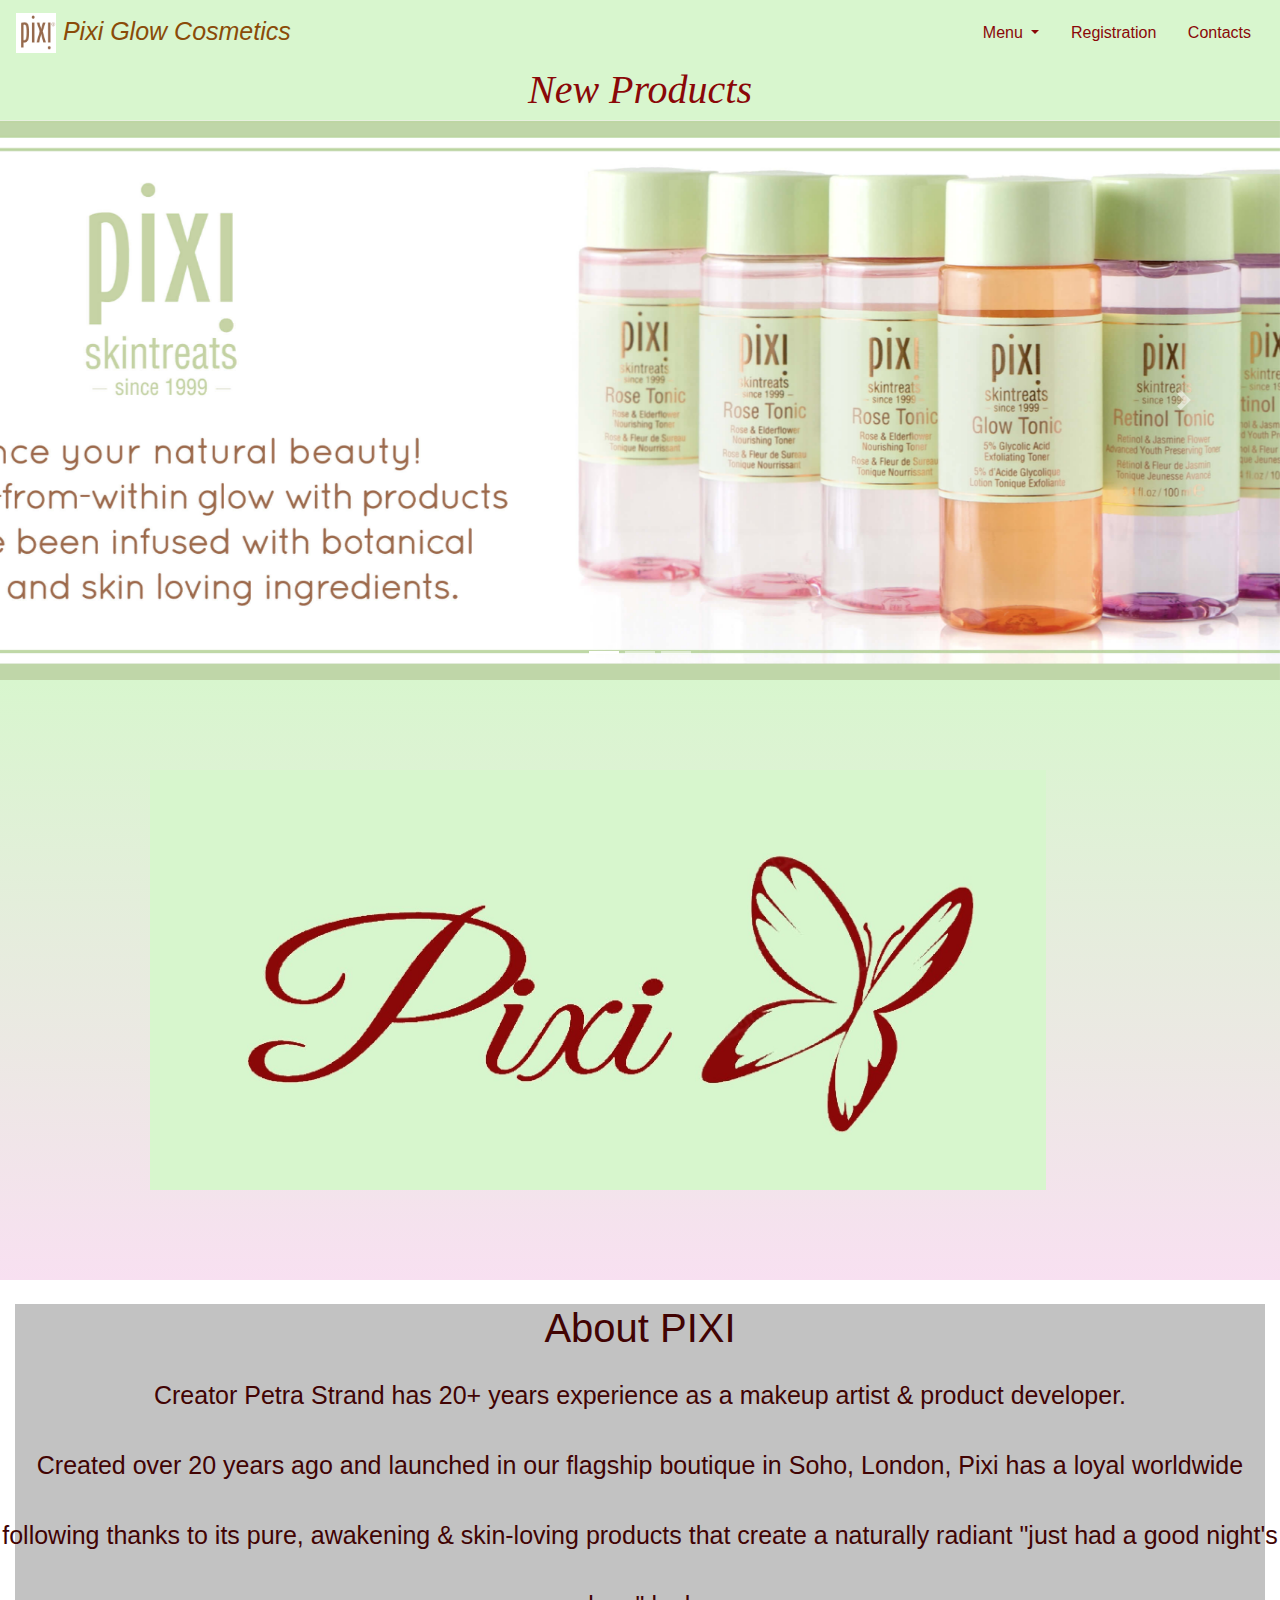
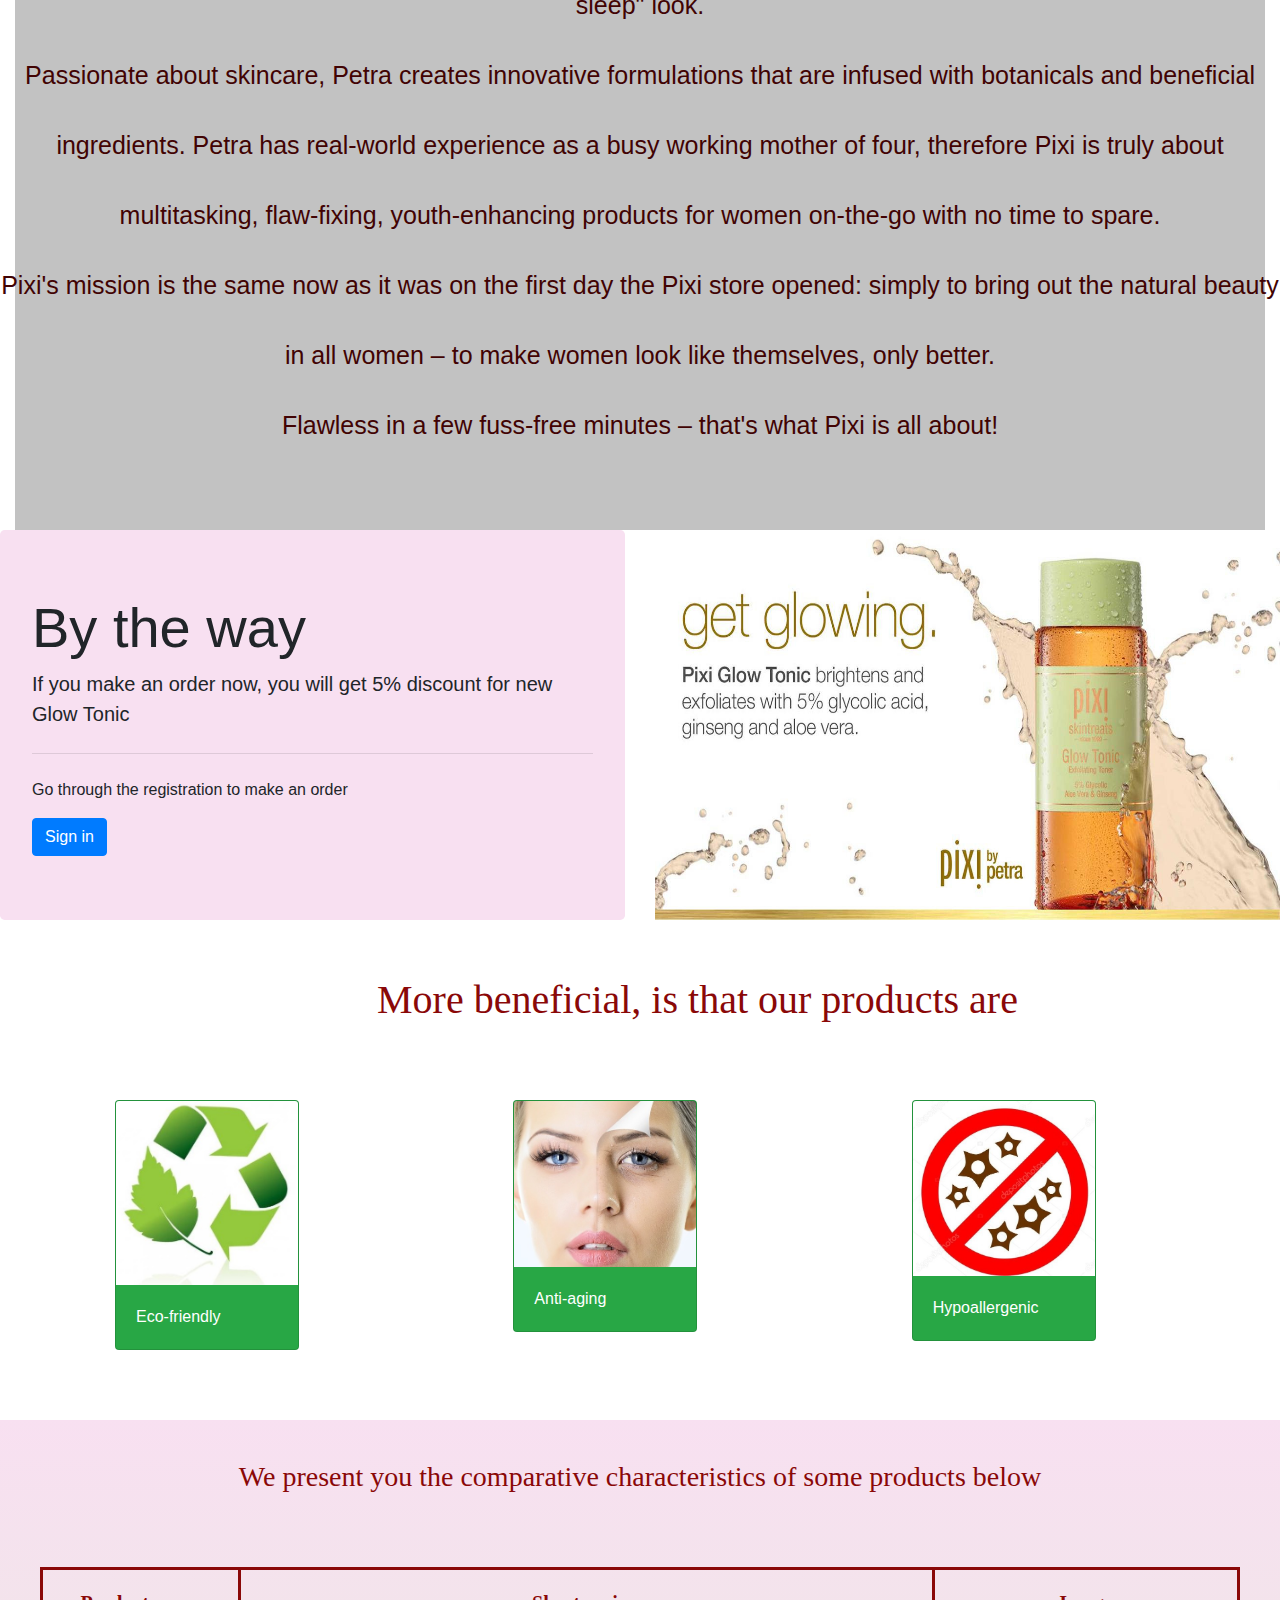
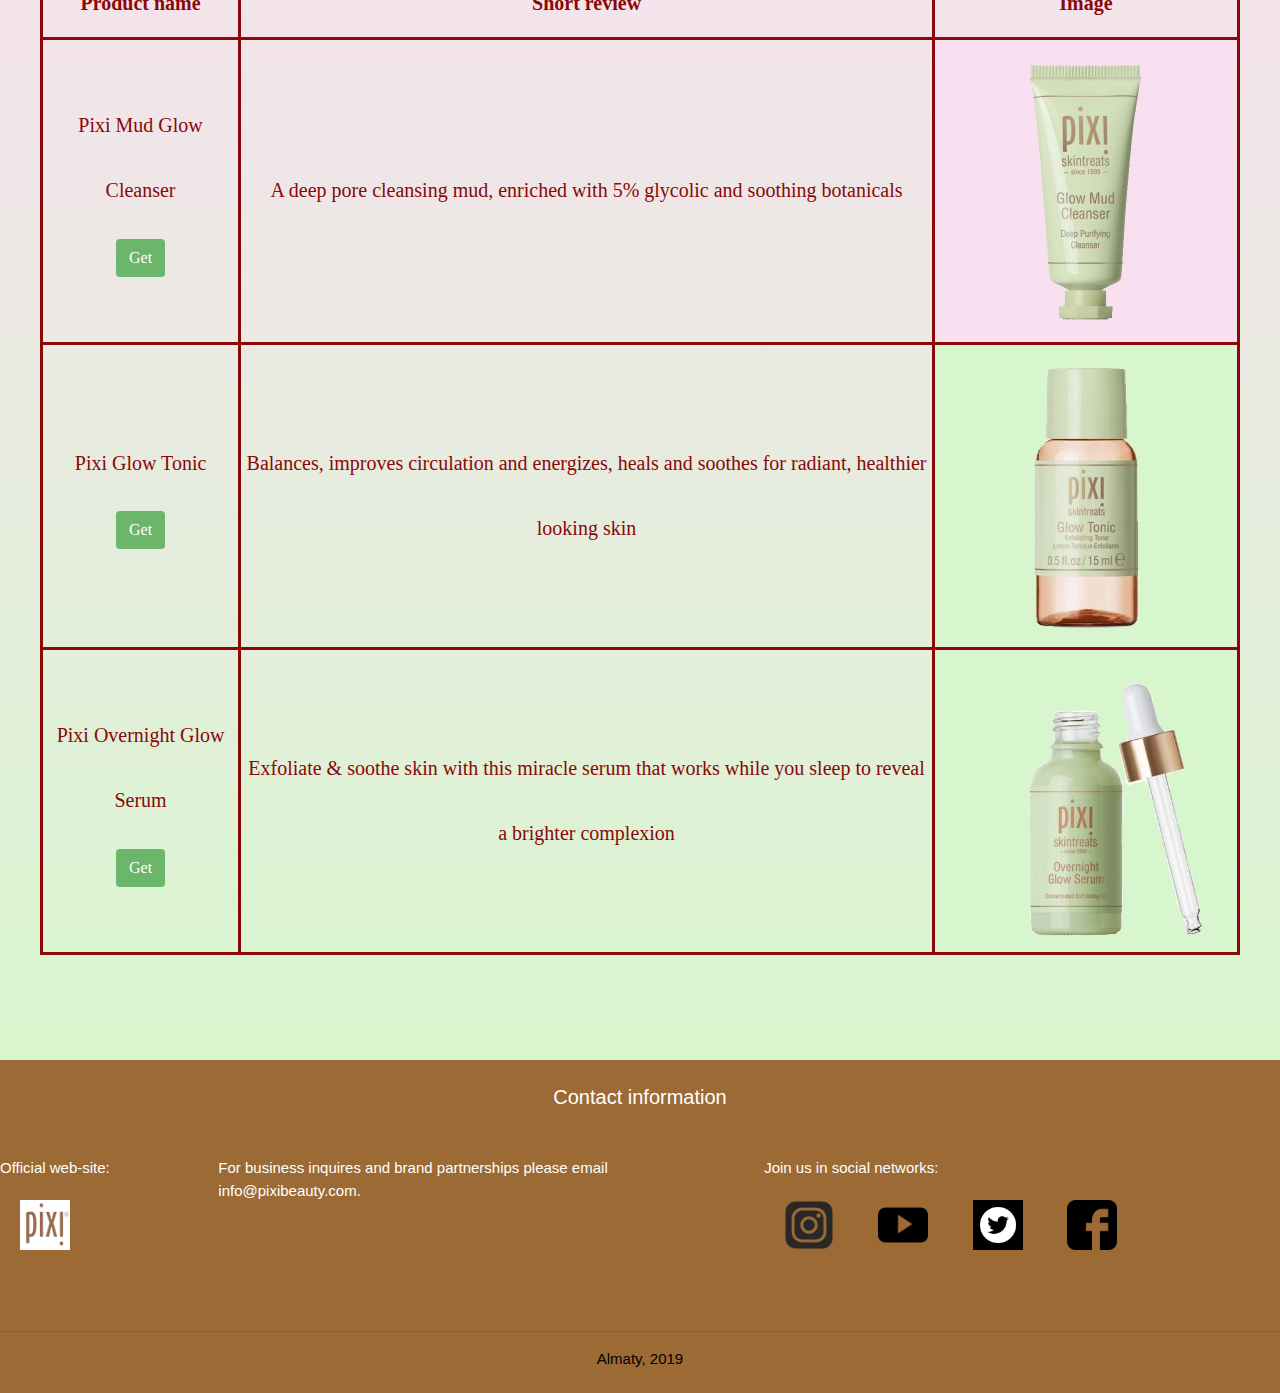
<file: day6/index.html>
<!doctype html>
<html>
    <head>
        <link rel="shortcut icon" href="products/logo.jpg" type="image/jpg">
        <title>
            Pixi Glow
        </title>
        <link rel="stylesheet" href="https://stackpath.bootstrapcdn.com/bootstrap/4.3.1/css/bootstrap.min.css" integrity="sha384-ggOyR0iXCbMQv3Xipma34MD+dH/1fQ784/j6cY/iJTQUOhcWr7x9JvoRxT2MZw1T" crossorigin="anonymous">
        <link rel="stylesheet" type="text/css" href="style.css">
    </head>
    <body>
        <nav class="navbar fixed-top" style="background-color: #D8F6CE; font-size: 20px; color: #8A4B08; font-style: italic">
        <a class="navbar-brand" style="font-size: 25px; color: #8A4B08; font-style: italic" href="#">
         <img src="products/logo.jpg" width="40" height="40"> Pixi Glow Cosmetics
        </a>
        <div class="dropdown">
        <button class="btn dropdown-toggle" type="button" data-toggle="dropdown" style="color: #8A0808">
            Menu
        </button>
        <div class="dropdown-menu" style="background-color:#D8F6CE">
            <button class="dropdown-item" type="button"><a href="#about" style="color: #8A0808">About us</a></button>
            <button class="dropdown-item" type="button"><a href="#products" style="color: #8A0808">Products</a></button>
            <div class="dropdown-divider"></div>
            <button class="dropdown-item" type="button"><a href="#review" style="color: #8A0808">Review</a></button>
            </div>
            <button type="button" class="btn"><a href="#registration" style="color: #8A0808">Registration</a></button>
            <button type="button" class="btn"><a href="#contacts" style="color: #8A0808">Contacts</a></button>
        </div>
        </nav>

        <a name="products">
                <div id="Products"><br>
                    New Products
                </div>
                <div id="carouselExampleIndicators" class="carousel slide" data-ride="carousel">
                    <ol class="carousel-indicators">
                      <li data-target="#carouselExampleIndicators" data-slide-to="0" class="active"></li>
                      <li data-target="#carouselExampleIndicators" data-slide-to="1"></li>
                      <li data-target="#carouselExampleIndicators" data-slide-to="2"></li>
                    </ol>
                <div class="carousel-inner">
                    <div class="carousel-item active">
                      <img src="products/1.jpg" class="d-block w-100">
                    </div>
                    <div class="carousel-item">
                      <img src="products/3.jpg" class="d-block w-100">
                    </div>
                    <div class="carousel-item">
                      <img src="products/4.jpg" class="d-block w-100">
                    </div>
                    </div>
                    <a class="carousel-control-prev" href="#carouselExampleIndicators" role="button" data-slide="prev">
                      <span class="carousel-control-prev-icon" aria-hidden="true"></span>
                      <span class="sr-only">Previous</span>
                    </a>
                    <a class="carousel-control-next" href="#carouselExampleIndicators" role="button" data-slide="next">
                      <span class="carousel-control-next-icon" aria-hidden="true"></span>
                      <span class="sr-only">Next</span>
                    </a>
                    </div>        

        <div class="main">
            <img src="main.jpg" width=70% height=70% style="align-self: center; margin-left: 150px">
        </div>

        
<div id="myModal1" class="modal">
  <div class="modal-content" style="align-content: center">
    <span class="close">&times;</span>
    <h1>Registration</h1><br>
    <div class="input-group">
        <div class="input-group-prepend">
        <span class="input-group-text">First and last name</span>
        </div>
        <input type="text" placeholder="First name" class="form-control" id="first">
        <input type="text" placeholder="Last name" class="form-control" id="last">
        </div><br>
        <div class="input-group flex-nowrap">
        <div class="input-group-prepend">
        <span class="input-group-text">Age</span>
        </div>
        <input type="number" class="form-control" placeholder="Enter your age" id="age" aria-describedby="addon-wrapping">
        </div><br>
        <div class="input-group mb-3">
        <input type="text" class="form-control" placeholder="Email" id="mail" aria-describedby="basic-addon2">
        <div class="input-group-append">
        <span class="input-group-text">@gmail.com</span>
        </div></div>
        <div class="input-group flex-nowrap">
        <div class="input-group-prepend">
        <span class="input-group-text">Login</span>
        </div>
        <input type="text" class="form-control" id="login" placeholder="Enter username" aria-describedby="addon-wrapping">
        </div><br>
        <div class="input-group flex-nowrap">
        <div class="input-group-prepend">
        <span class="input-group-text">Password</span>
        </div>
        <input type="password" class="form-control" id="password" placeholder="Enter password" aria-describedby="addon-wrapping">
        </div><br>
        <button class="btn btn-success" onclick="ok()">Done</button>          
  </div>
</div>

        <a name="about"></a>
        <div style="background-image:url(about.jpg); background-attachment: fixed; 
        background-repeat: no-repeat;
        background-size: cover;" class="container-fluid" >
        <br><div class="about">  
           <div>  
           <h1> About PIXI </h1>
           </div>
           <div class="row "><div>
            Creator Petra Strand has 20+ years experience as a makeup artist & product developer.<br>
            Created over 20 years ago and launched in our flagship boutique in Soho, London, Pixi has a loyal worldwide following thanks to its pure, awakening & skin-loving products that create a naturally radiant "just had a good night's sleep" look.<br>
            Passionate about skincare, Petra creates innovative formulations that are infused with botanicals and beneficial ingredients. Petra has real-world experience as a busy working mother of four, therefore Pixi is truly about multitasking, flaw-fixing, youth-enhancing products for women on-the-go with no time to spare.<br>
            Pixi's mission is the same now as it was on the first day the Pixi store opened: simply to bring out the natural beauty in all women – to make women look like themselves, only better.<br>
            Flawless in a few fuss-free minutes – that's what Pixi is all about!<br><br>
            </div></div ></div></div>

            <a name="registration"></a>
        <div class="row">
            <div class="col-6">
                <div class="jumbotron" style="background-color: #F8E0F1; margin-bottom: 0px">
                <h1 class="display-4">By the way</h1>
                <p class="lead">If you make an order now, you will get 5% discount for new Glow Tonic</p>
                <hr class="my-4">
                <p>Go through the registration to make an order</p>
                <a class="btn text-white btn-primary" role="button" onclick="modal1()">Sign in</a>
                </div>           
            </div>
            <div class="col-6">
                <img src="products/2.jpg" width=100% height=100%>
            </div>
        </div>
        
            
        <div class="products">
            <div class="row">
            <div class="col-sm-12"> 
            <div class="text">
                More beneficial, is that our products are
            </div></div>
            <div class="col-sm-4">
            <div class="card text-white bg-success w-50">
                <img src="eco.jpg" class="card-img-top">
                <div class="card-body">
                <p class="card-text">Eco-friendly</p>
            </div></div></div>
            <div class="col-sm-4">
            <div class="card text-white bg-success w-50">
                <img src="anti-age.jpg" class="card-img-top">
                <div class="card-body">
                <p class="card-text">Anti-aging</p>
            </div></div></div>
            <div class="col-sm-4">
            <div class="card text-white bg-success w-50">
                <img src="hypo.jpg" class="card-img-top">
                <div class="card-body">
                <p class="card-text">Hypoallergenic</p>
            </div></div></div>
        </div></div>  

        
        <a name="review"></a>
        <div class="review">
            <h3>We present you the comparative characteristics of some products below</h3><br>
            <table style="border: solid">
                <tr>
                    <th style="border: solid">Product name</th>
                    <th style="border: solid">Short review</th>
                    <th style="border: solid">Image</th>
                </tr>
                <tr>
                    <td style="border: solid">Pixi Mud Glow Cleanser
                    <br><button class="btn text-white" style="background-color: rgb(107, 182, 107)" onclick="get()">Get</button></td>
                    <td style="border: solid">A deep pore cleansing mud, enriched with 5% glycolic and soothing botanicals</td>
                    <td style="border: solid"><img src="1.jpg" width="300px" height="300px"></td>
                </tr>
                <tr>
                    <td style="border: solid">Pixi Glow Tonic
                    <br><button class="btn text-white" style="background-color: rgb(107, 182, 107)" onclick="get()">Get</button></td>
                    <td style="border: solid">Balances, improves circulation and energizes, heals and soothes for radiant, healthier looking skin</td>
                    <td style="border: solid"><img src="2.jpg" width="300px" height="300px"></td>
                </tr>
                <tr>
                    <td style="border: solid">Pixi Overnight Glow Serum
                    <br><button class="btn text-white" style="background-color: rgb(107, 182, 107)" onclick="get()">Get</button></td>
                    <td style="border: solid">Exfoliate & soothe skin with this miracle serum that works while you sleep to reveal a brighter complexion</td>
                    <td style="border: solid"><img src="3.jpg" width="300px" height="300px"></td>
                </tr>
            </table>
            <br>
        </div>
        <a name="contacts"></a>
        <footer style="background-color: rgb(156, 106, 52); color: white; font-size:15px"><br>
            <div style="text-align:center; color: white; font-size:20px">Contact information</div><br><br>
            <div class="row"><div class="col-2">
                Official web-site:<br>
            <a href="https://www.pixibeauty.com/"><img src="products/logo.jpg" height="50px" width="50px" style="margin: 20px"></a></div><br>
            <div class="col-5">
                For business inquires and brand partnerships please email <br>info@pixibeauty.com.
            </div>
            <div class="col-5">Join us in social networks:<br>
                <a href="https://www.instagram.com/pixibeauty/"><img src="instagram.jpg" height="50px" width="50px" style="margin: 20px"></a>
                <a href="https://www.youtube.com/user/PixiBeauty"><img src="youtube.jpg" height="50px" width="50px" style="margin: 20px"></a>
                <a href="https://twitter.com/PIXIBeauty"><img src="twitter.jpg" height="50px" width="50px" style="margin: 20px"></a>
                <a href="https://www.facebook.com/PixiBeauty?sk=wall"><img src="facebook.jpg" height="50px" width="50px" style="margin: 20px"></a>
            </div></div>
            <br><br>
            <hr>
            <div style="text-align: center; color: black">
                Almaty, 2019
            </div><br>
        </footer>




        <script src="https://code.jquery.com/jquery-3.3.1.slim.min.js" integrity="sha384-q8i/X+965DzO0rT7abK41JStQIAqVgRVzpbzo5smXKp4YfRvH+8abtTE1Pi6jizo" crossorigin="anonymous"></script>
        <script src="https://cdnjs.cloudflare.com/ajax/libs/popper.js/1.14.7/umd/popper.min.js" integrity="sha384-UO2eT0CpHqdSJQ6hJty5KVphtPhzWj9WO1clHTMGa3JDZwrnQq4sF86dIHNDz0W1" crossorigin="anonymous"></script>
        <script src="https://stackpath.bootstrapcdn.com/bootstrap/4.3.1/js/bootstrap.min.js" integrity="sha384-JjSmVgyd0p3pXB1rRibZUAYoIIy6OrQ6VrjIEaFf/nJGzIxFDsf4x0xIM+B07jRM" crossorigin="anonymous"></script>
        <script src="script.js"></script>
    </body>
</html>
</file>
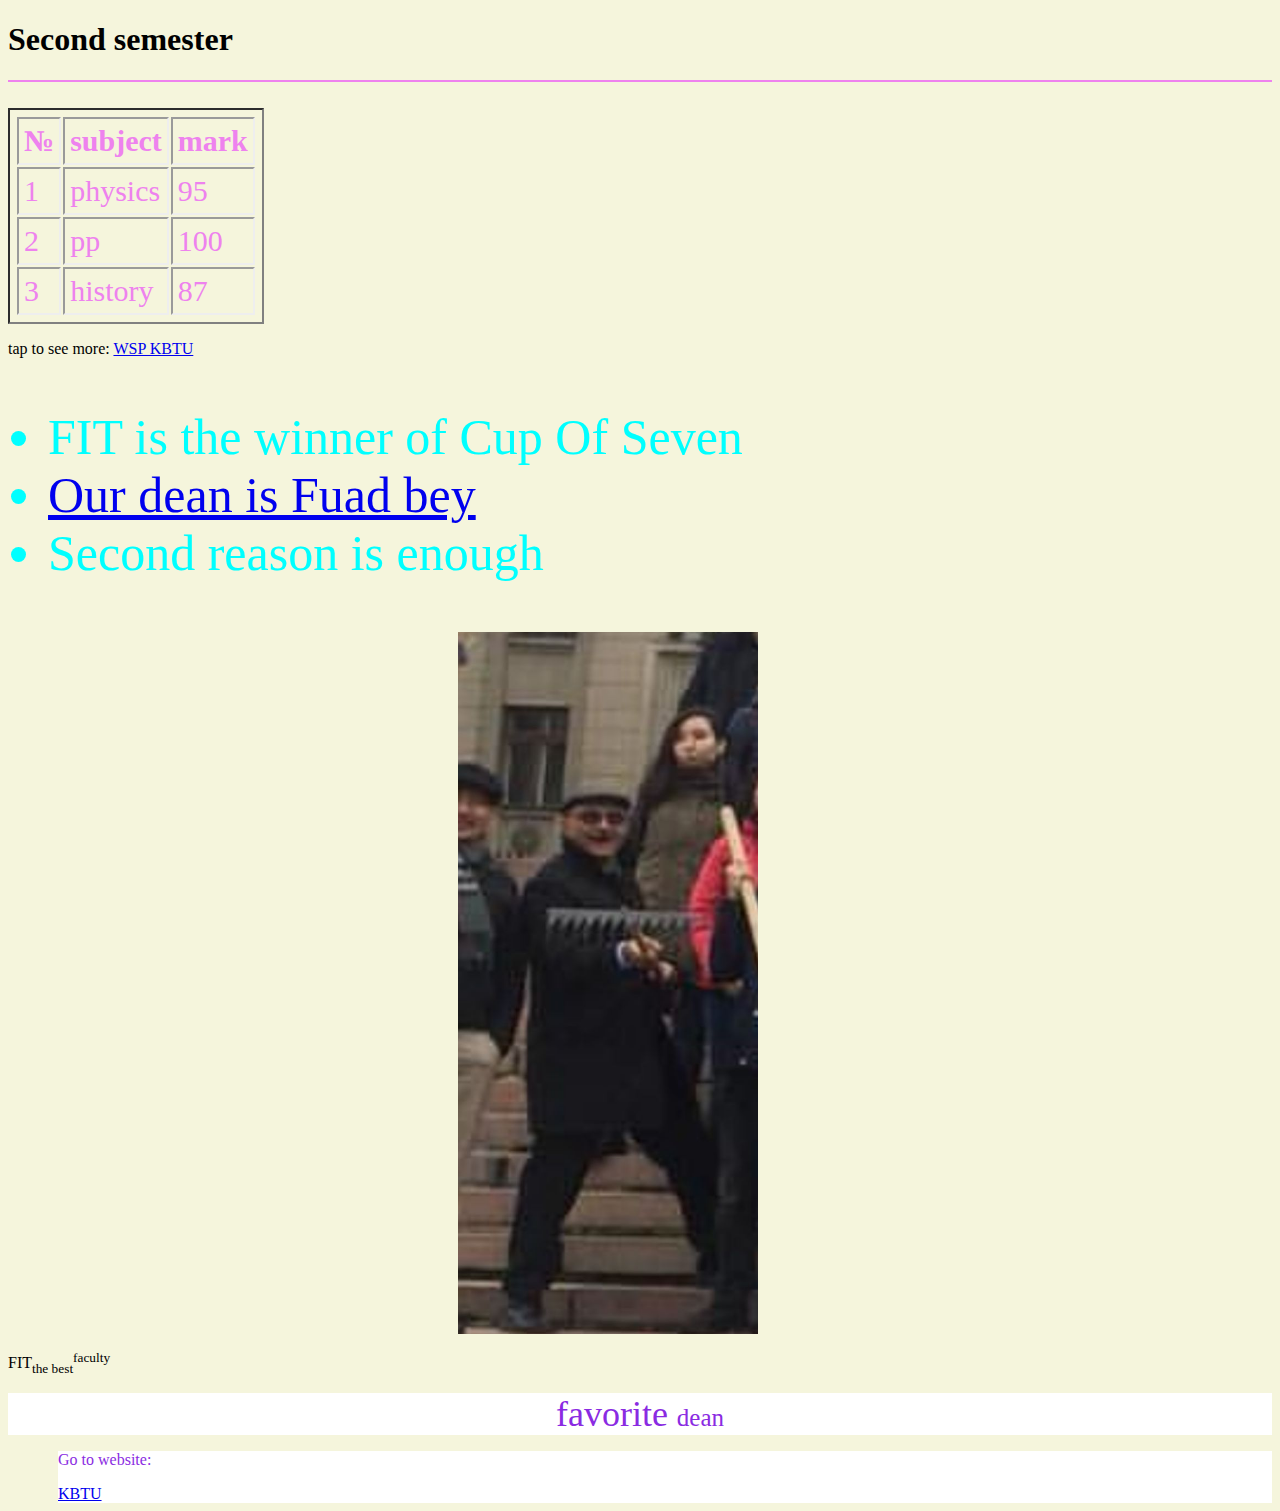
<file: day1/1.html>
<!doctype html>
<html>
    <head>
        <title> Page1 </title>
        <link rel="stylesheet" type="text/css" href="style.css">
    </head>
    <body bgcolor="beige">
        <div>
            <h1>Second semester</h1>
            <hr color="violet">
        </div>
        <br>
        <div>
            <table class="border">
                <tr>
                    <th class="border">№</th>
                    <th class="border">subject</th>
                    <th class="border">mark</th>
                </tr>
                <tr>
                    <td class="border">1</td>
                    <td class="border">physics</td>
                    <td class="border">95</td>
                </tr>
                <tr>
                    <td class="border">2</td>
                    <td class="border">pp</td>
                    <td class="border">100</td>
                </tr>
                <tr>
                    <td class="border">3</td>
                    <td class="border">history</td>
                    <td class="border">87</td>
                </tr>
            </table>
        </div>
        <div>
            <p> tap to see more:
            <a href = "https://wsp.kbtu.kz/"> WSP KBTU </a>
            </p>
        </div>
        <div class = text>
            <ul>
                <li>
                    FIT is the winner of Cup Of Seven
                </li>
                <li>
                    <a href = "#Fuad">Our dean is Fuad bey</a>
                </li>
                <li>
                    Second reason is enough
                </li>
            </ul>
        </div>
        <div> 
                <p>
                <img align = center width = "300" hspace = "450" src="1.jpg"/>
                </p>
                <p>FIT<sub>the best</sub><sup>faculty</sup></p>
        </div>       
        <div class="txt">
                <big> favorite </big>
                <small> dean </small>
                <a name="Fuad"></a> 
        </div>
        <div class="text1">
            <p>Go to website:</p>
            <a href="https://www.kbtu.kz/kz/">KBTU</a>
        </div>
    </body>
</file>
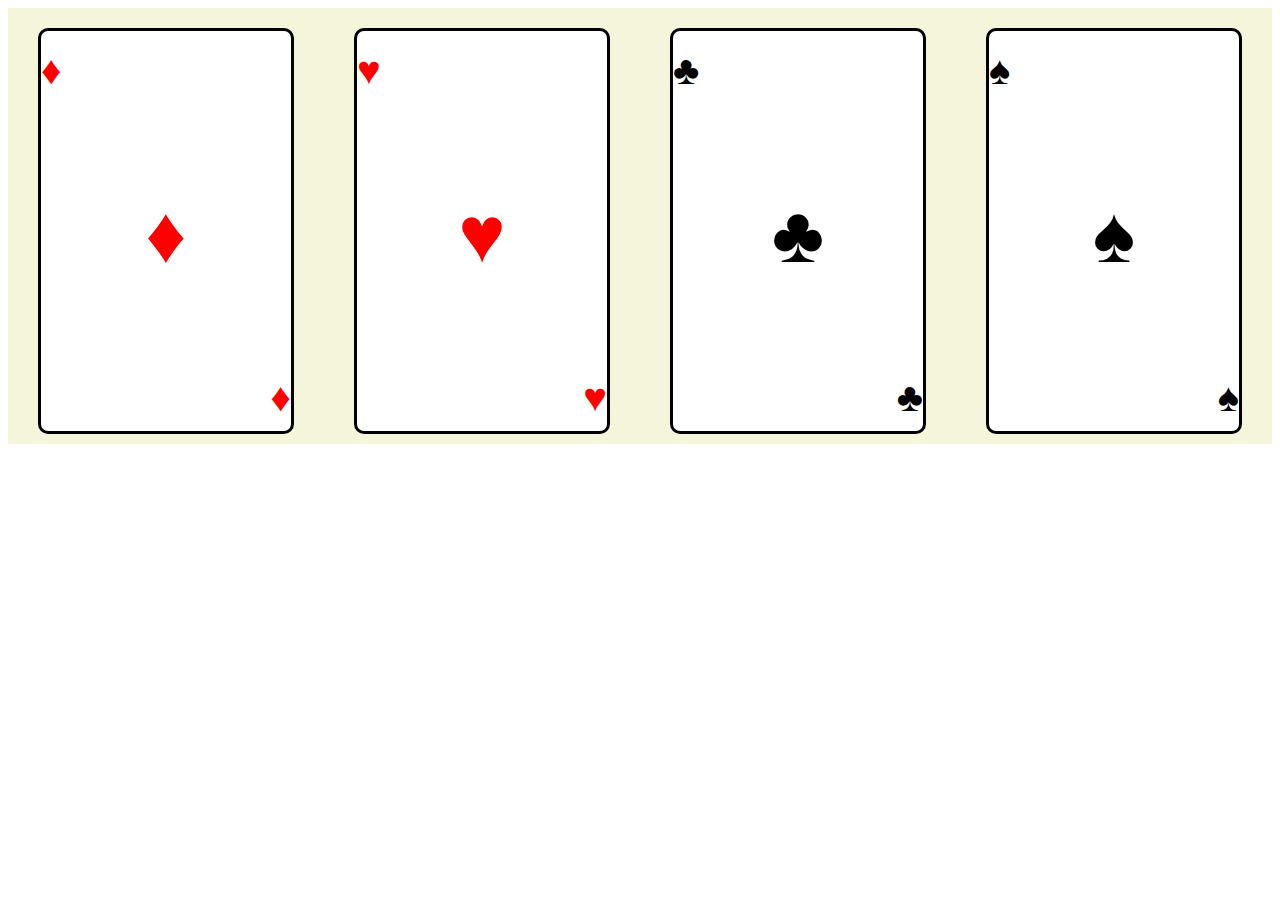
<file: day2/1.html>
<!doctype html>
<html>
    <head>
        <title>
            Page 1
        </title>
        <link rel="stylesheet" type="text/css" href="style.css">
    </head>
    <body>
        <div class="container">
            <div class="cont1">
                <p class="first">♦</p>
                <h1 class="second">♦</h1>
                <p class="third">♦</p>
            </div>
            <div class="cont2">
                <p class="first">♥</p>
                <h1 class="second">♥</h1>
                <p class="third">♥</p>
            </div>
            <div class="cont3">
                <p class="first">♣</p>
                <h1 class="second">♣</h1>
                <p class="third">♣</p>
            </div>
            <div class="cont4">
                <p class="first">♠</p>
                <h1 class="second">♠</h1>
                <p class="third">♠</p>
            </div>
        </div>
    </body>
</html>
</file>
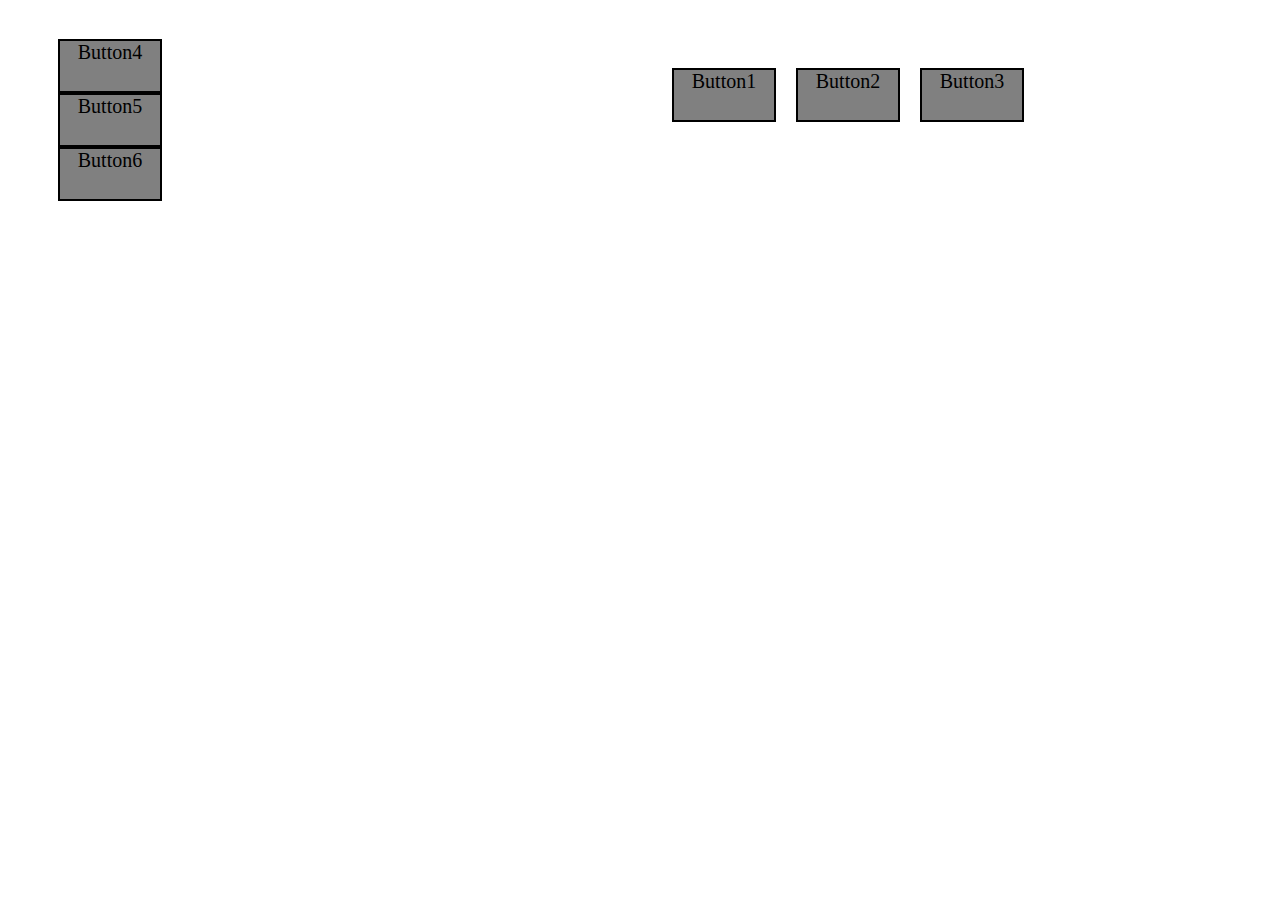
<file: day2/2.html>
<!doctype html>
<html>
    <head>
        <title>page2</title>
        <link rel="stylesheet" type="text/css" href="2.css">
    </head>
    <body>
        <div class="cont">
        <div class="container1">
            <div>Button4</div>
            <div>Button5</div>
            <div>Button6</div>                
        </div>
        <div class="container2">
            <div>Button1</div>
            <div>Button2</div>
            <div>Button3</div>
        </div>
        <div class="container3">
            <div>Button7</div>
            <div id="first">Button8</div>
            <div id="second">Button9</div>
        </div>
        </div>
    </body>
</html>
</file>
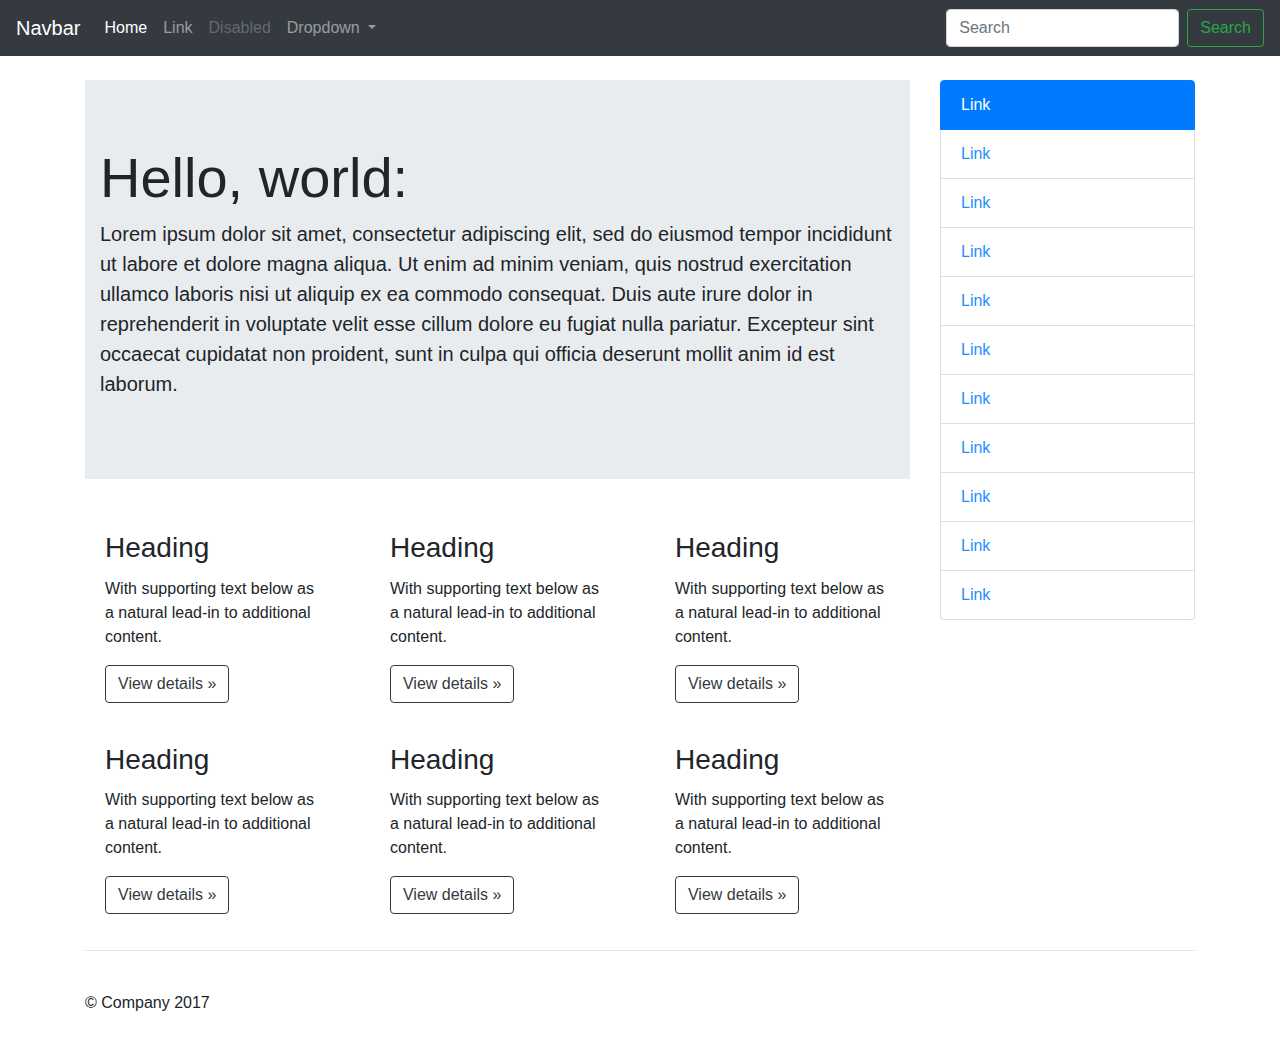
<file: day3/1.html>
<!doctype html>
<html>
    <head>
        <link rel="stylesheet" href="https://stackpath.bootstrapcdn.com/bootstrap/4.3.1/css/bootstrap.min.css" integrity="sha384-ggOyR0iXCbMQv3Xipma34MD+dH/1fQ784/j6cY/iJTQUOhcWr7x9JvoRxT2MZw1T" crossorigin="anonymous">
    </head>
    <body>
        <nav class="navbar navbar-expand-lg navbar-dark bg-dark">
            <a class="navbar-brand" href="#">Navbar</a>
            <button class="navbar-toggler" type="button" data-toggle="collapse" data-target="#navbarSupportedContent" aria-controls="navbarSupportedContent" aria-expanded="false" aria-label="Toggle navigation">
              <span class="navbar-toggler-icon"></span>
            </button>
          
            <div class="collapse navbar-collapse" style="align-content: flex-end">
              <ul class="navbar-nav mr-auto">
                <li class="nav-item active">
                  <a class="nav-link" href="#">Home <span class="sr-only">(current)</span></a>
                </li>
                <li class="nav-item">
                  <a class="nav-link" href="#">Link</a>
                </li>
                </li>
                <li class="nav-item">
                  <a class="nav-link disabled" href="#" tabindex="-1" aria-disabled="true">Disabled</a>
                </li>
                <li class="nav-item dropdown">
                        <a class="nav-link dropdown-toggle" href="#" id="navbarDropdown" role="button" data-toggle="dropdown" aria-haspopup="true" aria-expanded="false">
                          Dropdown
                        </a>
                        <div class="dropdown-menu" aria-labelledby="navbarDropdown">
                          <a class="dropdown-item" href="#">Action</a>
                          <a class="dropdown-item" href="#">Another action</a>
                          <a class="dropdown-item" href="#">Something else here</a>
                        </div>
              </ul>
              <form class="form-inline my-2 my-lg-0">
                <input class="form-control mr-sm-2" type="search" placeholder="Search" aria-label="Search">
                <button class="btn btn-outline-success my-2 my-sm-0" type="submit">Search</button>
              </form>
            </div>
          </nav>
          <br>
        <div class="container">
            <div class="row asd">
            <div class="col-sm-9">
                <div class="jumbotron jumbotron-fluid">
                        <div class="container">
                          <h1 class="display-4">Hello, world:</h1>
                          <p class="lead">Lorem ipsum dolor sit amet, consectetur adipiscing elit, sed do eiusmod tempor incididunt ut labore et dolore magna aliqua. Ut enim ad minim veniam, quis nostrud exercitation ullamco laboris nisi ut aliquip ex ea commodo consequat. Duis aute irure dolor in reprehenderit in voluptate velit esse cillum dolore eu fugiat nulla pariatur. Excepteur sint occaecat cupidatat non proident, sunt in culpa qui officia deserunt mollit anim id est laborum.</p>
                        </div>
                      </div>
                      <div class="row">
                            <div class="col-sm-4">
                              <div style="border: none" class="card">
                                <div class="card-body">
                                  <h3 class="card-title">Heading</h3>
                                  <p class="card-text">With supporting text below as a natural lead-in to additional content.</p>
                                  <a href="#" class="btn btn-outline-dark">View details »</a>
                                </div>
                              </div>
                            </div>
                            <div class="col-sm-4">
                                    <div style="border: none" class="card">
                                      <div class="card-body">
                                            <h3 class="card-title">Heading</h3>
                                        <p class="card-text">With supporting text below as a natural lead-in to additional content.</p>
                                        <a href="#" class="btn btn-outline-dark">View details »</a>
                                      </div>
                                    </div>
                                  </div>
                            <div class="col-sm-4">
                                    <div style="border: none" class="card">
                                       <div class="card-body">
                                            <h3 class="card-title">Heading</h3>
                                        <p class="card-text">With supporting text below as a natural lead-in to additional content.</p>
                                        <a href="#" class="btn btn-outline-dark">View details »</a>
                                      </div>
                                    </div>
                                  </div>
                              <div class="col-sm-4">
                                        <div style="border: none" class="card">
                                          <div class="card-body">
                                                <h3 class="card-title">Heading</h3>
                                            <p class="card-text">With supporting text below as a natural lead-in to additional content.</p>
                                            <a href="#" class="btn btn-outline-dark">View details »</a>
                                          </div>
                                        </div>
                                      </div>
                            <div class="col-sm-4">
                              <div style="border: none" class="card">
                                <div class="card-body">
                                        <h3 class="card-title">Heading</h3>
                                  <p class="card-text">With supporting text below as a natural lead-in to additional content.</p>
                                  <a href="#" class="btn btn-outline-dark">View details »</a>
                                </div>
                              </div>
                            </div>
                            <div class="col-sm-4">
                                    <div style="border: none" class="card">
                                      <div class="card-body">
                                            <h3 class="card-title">Heading</h3>
                                        <p class="card-text">With supporting text below as a natural lead-in to additional content.</p>
                                        <a href="#" class="btn btn-outline-dark">View details »</a>
                                      </div>
                                    </div>
                                  </div>
                          </div>
            </div>


            
            <div class="col-sm-3">
                    <div class="list-group">
                            <a href="#" class="list-group-item list-group-item-action active">
                              Link
                            </a>
                            <a style="color:dodgerblue" href="#" class="list-group-item list-group-item-action">Link</a>
                            <a style="color:dodgerblue" href="#" class="list-group-item list-group-item-action">Link</a>
                            <a style="color:dodgerblue" href="#" class="list-group-item list-group-item-action">Link</a>
                            <a style="color:dodgerblue" href="#" class="list-group-item list-group-item-action">Link</a>
                            <a style="color:dodgerblue" href="#" class="list-group-item list-group-item-action">Link</a>
                            <a style="color:dodgerblue" href="#" class="list-group-item list-group-item-action">Link</a>
                            <a style="color:dodgerblue" href="#" class="list-group-item list-group-item-action">Link</a>
                            <a style="color:dodgerblue" href="#" class="list-group-item list-group-item-action">Link</a>
                            <a style="color:dodgerblue" href="#" class="list-group-item list-group-item-action">Link</a>
                            <a style="color:dodgerblue" href="#" class="list-group-item list-group-item-action">Link</a>
                        </div></div>
                        </div>
                        <hr>
                        <br>
                        <p>© Company 2017</p>
                        <br>
        </div>



        <script src="https://code.jquery.com/jquery-3.3.1.slim.min.js" integrity="sha384-q8i/X+965DzO0rT7abK41JStQIAqVgRVzpbzo5smXKp4YfRvH+8abtTE1Pi6jizo" crossorigin="anonymous"></script>
        <script src="https://cdnjs.cloudflare.com/ajax/libs/popper.js/1.14.7/umd/popper.min.js" integrity="sha384-UO2eT0CpHqdSJQ6hJty5KVphtPhzWj9WO1clHTMGa3JDZwrnQq4sF86dIHNDz0W1" crossorigin="anonymous"></script>
        <script src="https://stackpath.bootstrapcdn.com/bootstrap/4.3.1/js/bootstrap.min.js" integrity="sha384-JjSmVgyd0p3pXB1rRibZUAYoIIy6OrQ6VrjIEaFf/nJGzIxFDsf4x0xIM+B07jRM" crossorigin="anonymous"></script>
    </body>
</html>
</file>
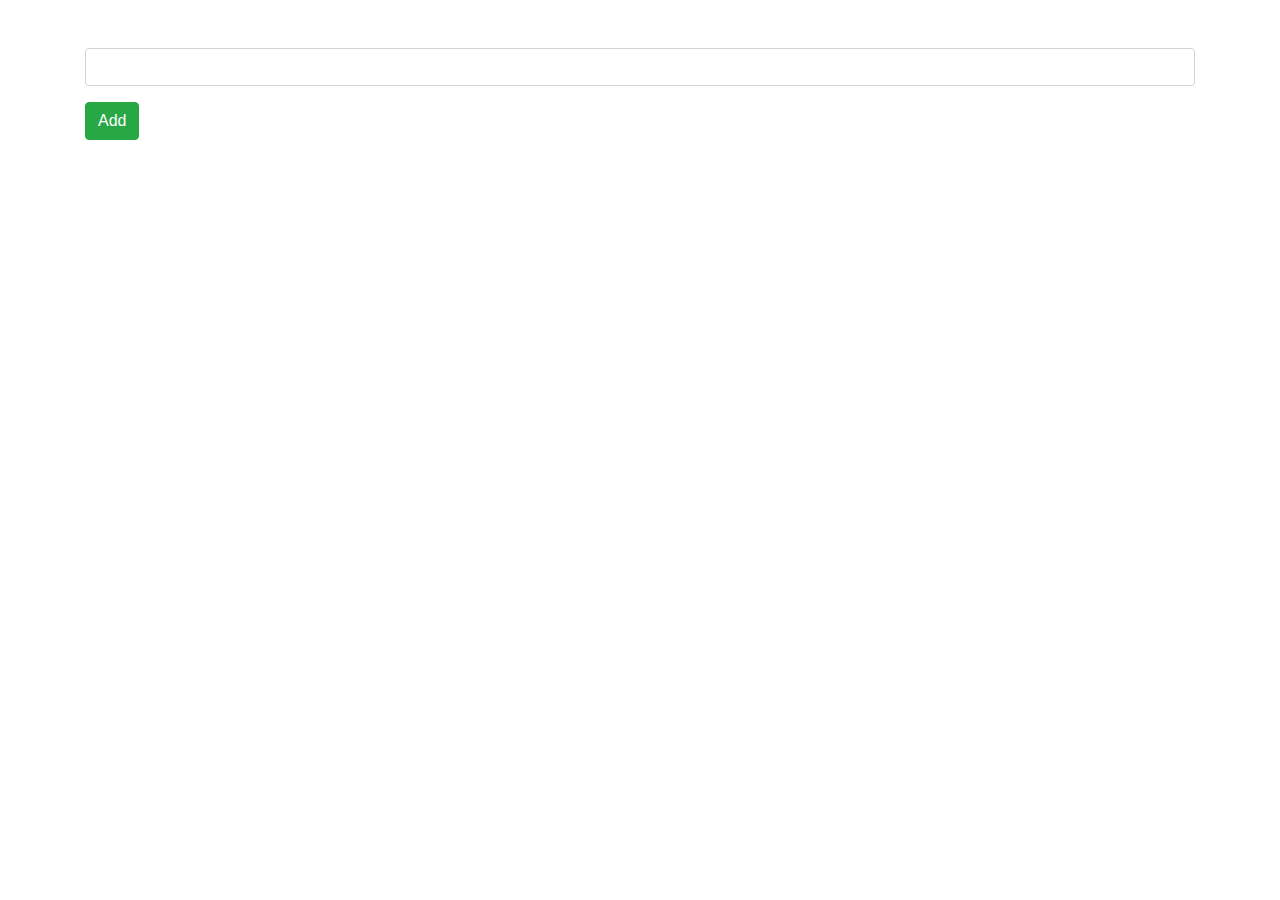
<file: day4/1.html>
<!DOCTYPE html>
<html>
    <head>
        <link rel="stylesheet" href="https://stackpath.bootstrapcdn.com/bootstrap/4.3.1/css/bootstrap.min.css"
        integrity="sha384-ggOyR0iXCbMQv3Xipma34MD+dH/1fQ784/j6cY/iJTQUOhcWr7x9JvoRxT2MZw1T" crossorigin="anonymous">
    </head>
    <body>
        <div class="container">
                <div class="mt-5">
                        <div class="input-group mb-3">
                            <input type="text" class="form-control" placeholder="" aria-label="Example text with button addon"
                                aria-describedby="button-addon1" id="input">
                        </div>
                    </div>
                <div>
                  <button type="button" class="btn btn-success" id="forButtons" onclick="Add()">Add</button>
                </div>    
        </div>
        <div class="row mt-5 ml-5">
                    <ul id="list">
                    </ul>
                </div>        




            <script src="https://code.jquery.com/jquery-3.3.1.slim.min.js"
            integrity="sha384-q8i/X+965DzO0rT7abK41JStQIAqVgRVzpbzo5smXKp4YfRvH+8abtTE1Pi6jizo"
            crossorigin="anonymous"></script>
        <script src="https://cdnjs.cloudflare.com/ajax/libs/popper.js/1.14.7/umd/popper.min.js"
            integrity="sha384-UO2eT0CpHqdSJQ6hJty5KVphtPhzWj9WO1clHTMGa3JDZwrnQq4sF86dIHNDz0W1"
            crossorigin="anonymous"></script>
        <script src="https://stackpath.bootstrapcdn.com/bootstrap/4.3.1/js/bootstrap.min.js"
            integrity="sha384-JjSmVgyd0p3pXB1rRibZUAYoIIy6OrQ6VrjIEaFf/nJGzIxFDsf4x0xIM+B07jRM"
            crossorigin="anonymous"></script>
    
        <script src="script.js"></script>
    </body>
</html>
</file>
<file: day6/style.css>
.carousel-item{ 
   width: 100%; 
   height: 560px; 
} 
.carousel-item img{ 
   width: 100%; 
   height: 100%; 
   object-fit: cover; 
}
.main{
   display: flex;
   height: 600px;
   background-image: linear-gradient(#D8F6CE,  #F8E0F1);
}
.about{
   background: rgba(0, 0, 0, 0.24);
   color: rgb(65, 3, 3);
   text-align: center;
   font-size: 25px;
   line-height: 70px;
}
.review{
   background-image: linear-gradient(#F8E0F1,#D8F6CE);
   text-align: center;
   color: #8A0808;
   font-size: 20px;
   font-family: cursive;
   line-height: 65px;
   padding: 40px;
}
#Products{
   background-color:  #D8F6CE;
   text-align: center;
   font-size: 40px;
   font-style: italic;
   color: #8A0808;
   font-family: Georgia, 'Times New Roman', Times, serif;
}
.products{
   display: flex;
   background-image: url(about.jpg);
   height: 500px;
   background-repeat: no-repeat;
   background-size: cover;
   justify-content: space-around;
   background-attachment: fixed;
}
.products>div{
   margin-left: 100px; 
}
.text{
   margin-top: 50px;
   text-align: center;
   font-size: 40px;
   color: #8A0808;
   font-family: Georgia, 'Times New Roman', Times, serif;
}
.modal{
   display: none;
   position: fixed;
   z-index: 1;
   width: 100%;
   height: 100%;
   overflow: auto;
   background-color: rgb(0,0,0);
   background-color: rgba(0,0,0,0.4);
}
.modal-content {
   background-image: linear-gradient(#D8F6CE,  #F8E0F1);
   margin: 10%;
   padding: 20px;
   border: 3px solid #8A0808;
   width: 70%;
  }
.close {
   color: #8A0808;
   font-size: 40px;
   font-weight: bold;
}
</file>
<file: day1/style.css>
.border{
    color: violet;
    font-size: 30px;
    border-style: inset;
    border-width: 2px; 
    padding: 5px;
}
.text{
    font-size: 50px;
    color: aqua;
}
.txt{
    font-size: 30px;
    color: blueviolet;
    background-color:white;
    text-align: center; 
}
.text1{
    color: blueviolet;
    background-color:white;
    margin-left: 50px;
}
</file>
<file: day2/style.css>
.container{
    background-color: beige;
    display: flex;
    flex-direction: row;
    justify-content: space-around;
}
.container>div{
    background-color: white;
    width: 250px;
    height:400px;
    margin: 10px;
    margin-top: 20px;
    border: solid;
    border-color: black;
    border-radius: 10px;
    line-height: 70px;
    font-size: 40px;
}
.cont1{
    display: flex;
    flex-direction: column;
    color: red;
}
.cont2{
    display: flex;
    flex-direction: column;
    color: red;
}
.cont3{
    display: flex;
    flex-direction: column;
}
.cont4{
    display: flex;
    flex-direction: column;
}
.first{
    align-self: flex-start;
    margin-top: 5px;
}
.second{
    align-self: center;
}
.third{
    align-self: flex-end;
}
</file>
<file: day2/2.css>
.cont{
    display: flex; 
    flex-direction: row;
    justify-content: space-between;
}
.container1
{
    margin-left: 50px;
    margin-top:30px; 
    display: flex; 
    flex-direction: column;
    justify-content: center;
}
.container1 > div {
    background-color: gray;
    height: 50px;
    width: 100px;
    border: solid;
    border-width: 2px;
    font-size: 20px;
    text-align: center;
}
.container2
{
    margin-left: 500px;
    margin-top:50px;
    display: flex; 
    flex-direction: row;
    justify-content: center;
}
.container2 > div {
    margin: 10px;
    background-color: gray;
    text-align: center;
    height: 50px;
    width: 100px;
    border: solid;
    border-width: 2px;
    font-size: 20px;
}
.container3{
    margin-left: 800px;
    text-align: center;
    display: flex; 
    justify-content: center;
}
.container3 > div {
    background-color: gray;
    margin: 10px;
    height: 50px;
    width: 100px;
    border: solid;
    border-width: 2px;
    font-size: 20px;
}
#first{
    margin-top: 70px;
}
#second{
    margin-top: 130px;
}
</file>
